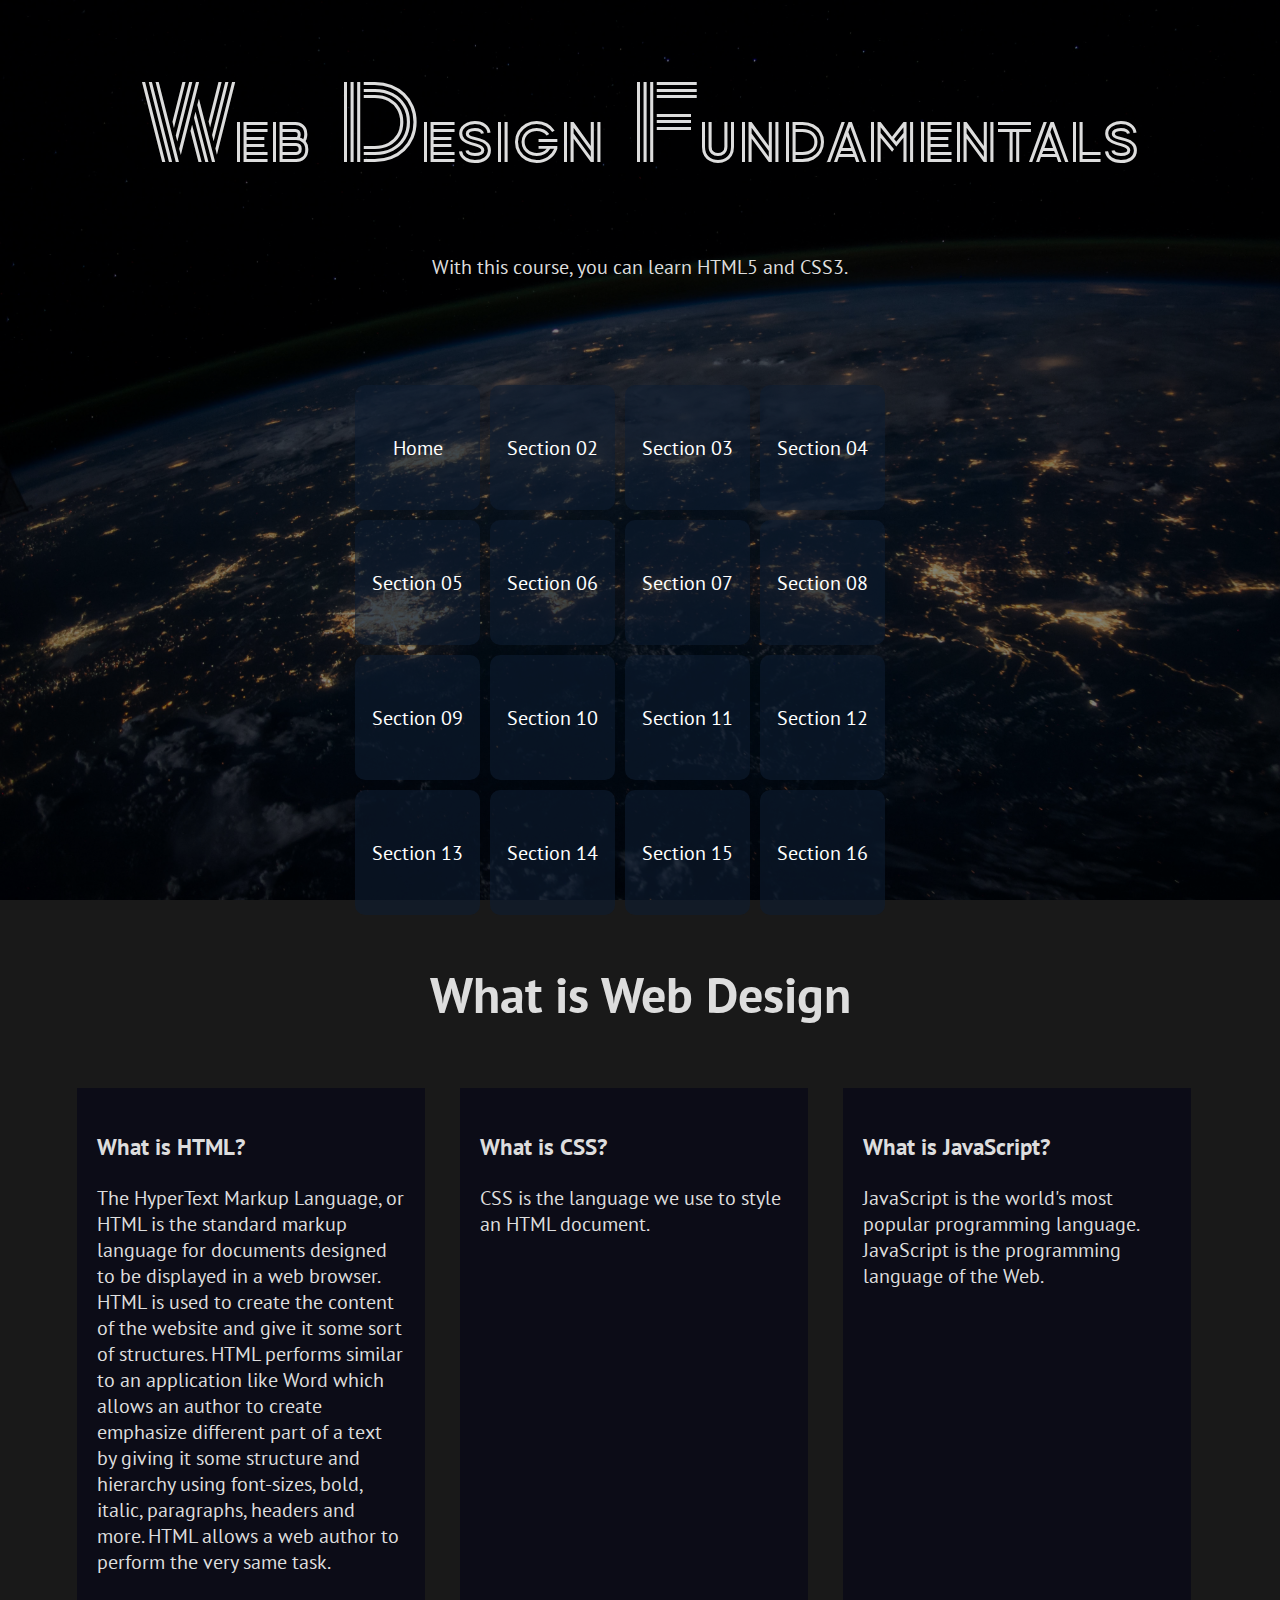
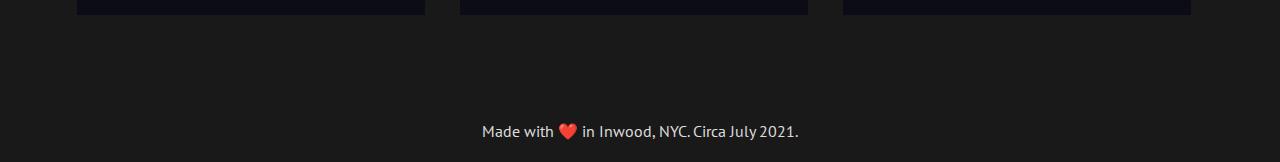
<file: index.html>
<!DOCTYPE html>
<html lang="en">

<head>
    <meta charset="UTF-8" />
    <meta http-equiv="X-UA-Compatible" content="IE=edge" />
    <meta name="viewport" content="width=device-width, initial-scale=1.0" />
    <title>Web Design Fundamentals</title>
    <link href="css/index.css" rel="stylesheet" type="text/css" />
</head>

<body id="home">
    <div class="container">
        <header>
            <div class="welcome">
                <h1>Web Design Fundamentals</h1>
                <p>With this course, you can learn HTML5 and CSS3.</p>
            </div>
        </header>

        <main>
            <section>
                <ul>
                    <li><a href="index.html">Home</a></li>
                    <li><a href="Section_02/">Section 02</a></li>
                    <li><a href="Section_03/">Section 03</a></li>
                    <li><a href="Section_04/">Section 04</a></li>
                    <li><a href="Section_05/">Section 05</a></li>
                    <li><a href="Section_06/">Section 06</a></li>
                    <li><a href="Section_07/">Section 07</a></li>
                    <li><a href="Section_08/">Section 08</a></li>
                    <li><a href="Section_09/">Section 09</a></li>
                    <li><a href="Section_10/">Section 10</a></li>
                    <li><a href="Section_11/">Section 11</a></li>
                    <li><a href="Section_12/">Section 12</a></li>
                    <li><a href="Section_13/">Section 13</a></li>
                    <li><a href="Section_14/">Section 14</a></li>
                    <li><a href="Section_15/">Section 15</a></li>
                    <li><a href="Section_16/">Section 16</a></li>
                </ul>
            </section>

            <h2>What is Web Design</h2>
            <div class="columns">
                <section>
                    <h3>What is HTML?</h3>
                    <p>
                        The HyperText Markup Language, or HTML is the standard markup language for documents designed to be displayed in a web browser. HTML is used to create the content of the website and give it some sort of structures. HTML performs similar to an application
                        like Word which allows an author to create emphasize different part of a text by giving it some structure and hierarchy using font-sizes, bold, italic, paragraphs, headers and more. HTML allows a web author to perform the very
                        same task.
                    </p>
                </section>
                <section>
                    <h3>What is CSS?</h3>
                    <p>CSS is the language we use to style an HTML document.</p>
                </section>
                <section>
                    <h3>What is JavaScript?</h3>
                    <p>
                        JavaScript is the world's most popular programming language. JavaScript is the programming language of the Web.
                    </p>
                </section>
            </div>
        </main>
        <footer>
            <p>Made with ❤️ in Inwood, NYC. Circa July 2021.</p>
        </footer>
    </div>
</body>

</html>
</file>
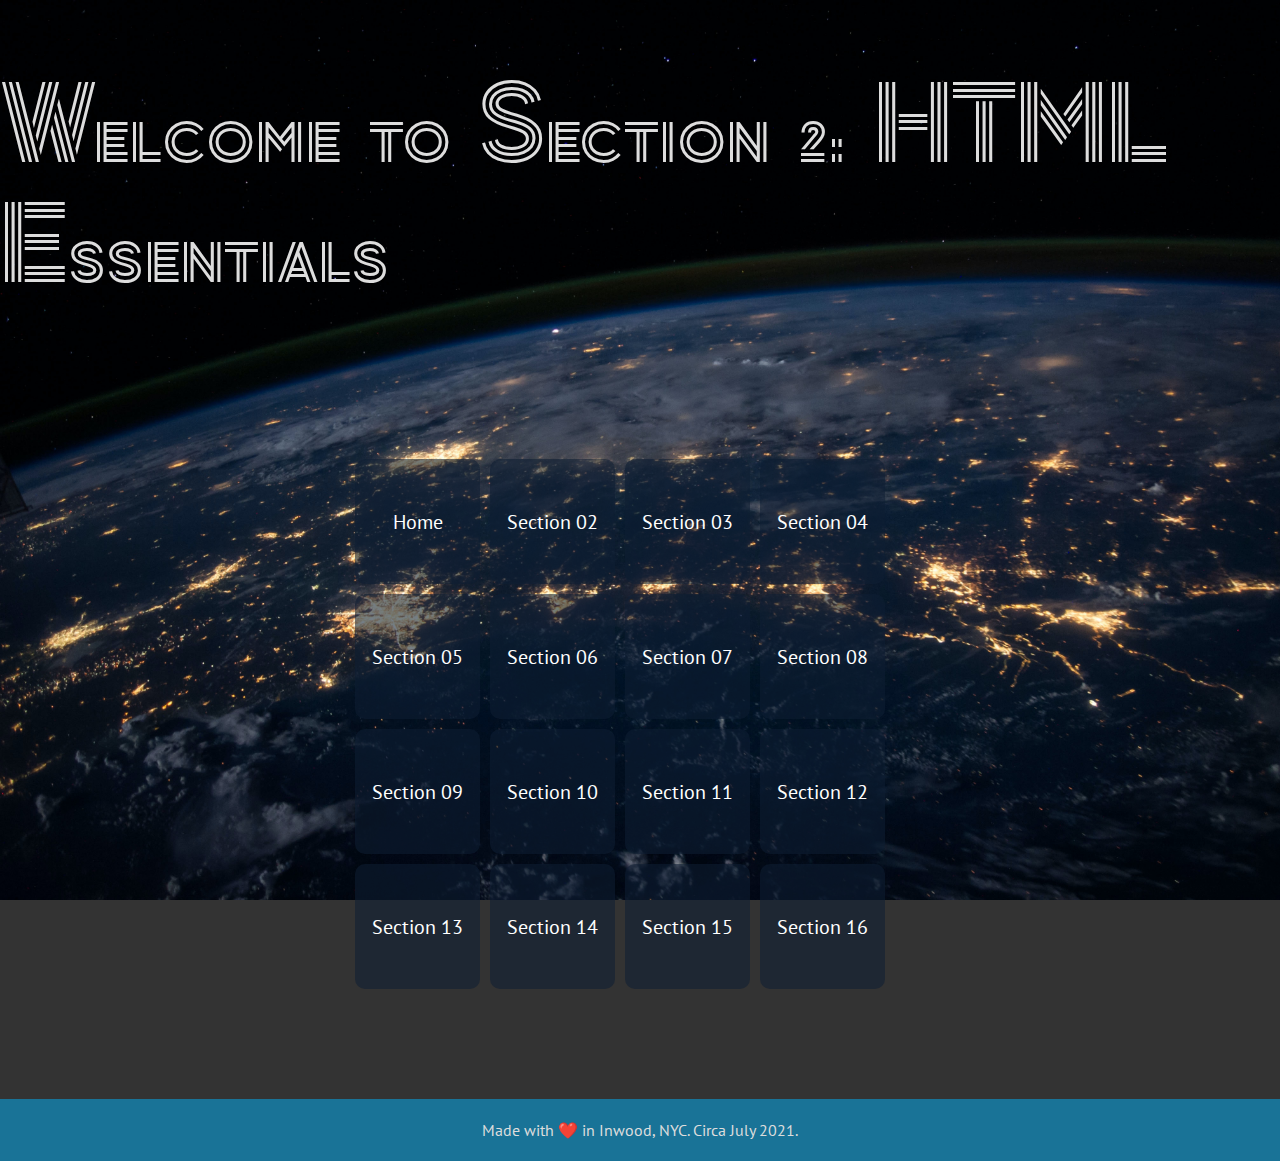
<file: Section_02/index.html>
<!DOCTYPE html>
<html>

<head>
    <meta charset="UTF-8" />
    <meta http-equiv="X-UA-Compatible" content="IE=edge" />
    <meta name="viewport" content="width=device-width, initial-scale=1.0" />
    <link href="index.css" rel="stylesheet" />
    <link href="../css/index.css" rel="stylesheet" />
    <title>Section 2: HTML Essentials</title>
</head>

<body>
    <header>
        <h1>Welcome to Section 2: HTML Essentials</h1>
    </header>
    <main>
        <section>
            <ul>
                <li><a href="../index.html">Home</a></li>
                <li><a href="index.html">Section 02</a></li>
                <li><a href="../Section_03/">Section 03</a></li>
                <li><a href="../Section_04/">Section 04</a></li>
                <li><a href="../Section_05/">Section 05</a></li>
                <li><a href="../Section_06/">Section 06</a></li>
                <li><a href="../Section_07/">Section 07</a></li>
                <li><a href="../Section_08/">Section 08</a></li>
                <li><a href="../Section_09/">Section 09</a></li>
                <li><a href="../Section_10/">Section 10</a></li>
                <li><a href="../Section_11/">Section 11</a></li>
                <li><a href="../Section_12/">Section 12</a></li>
                <li><a href="../Section_13/">Section 13</a></li>
                <li><a href="../Section_14/">Section 14</a></li>
                <li><a href="../Section_15/">Section 15</a></li>
                <li><a href="../Section_16/">Section 16</a></li>
            </ul>
        </section>
    </main>
    <footer>
        <p>Made with ❤️ in Inwood, NYC. Circa July 2021.</p>
    </footer>
</body>

</html>
</file>
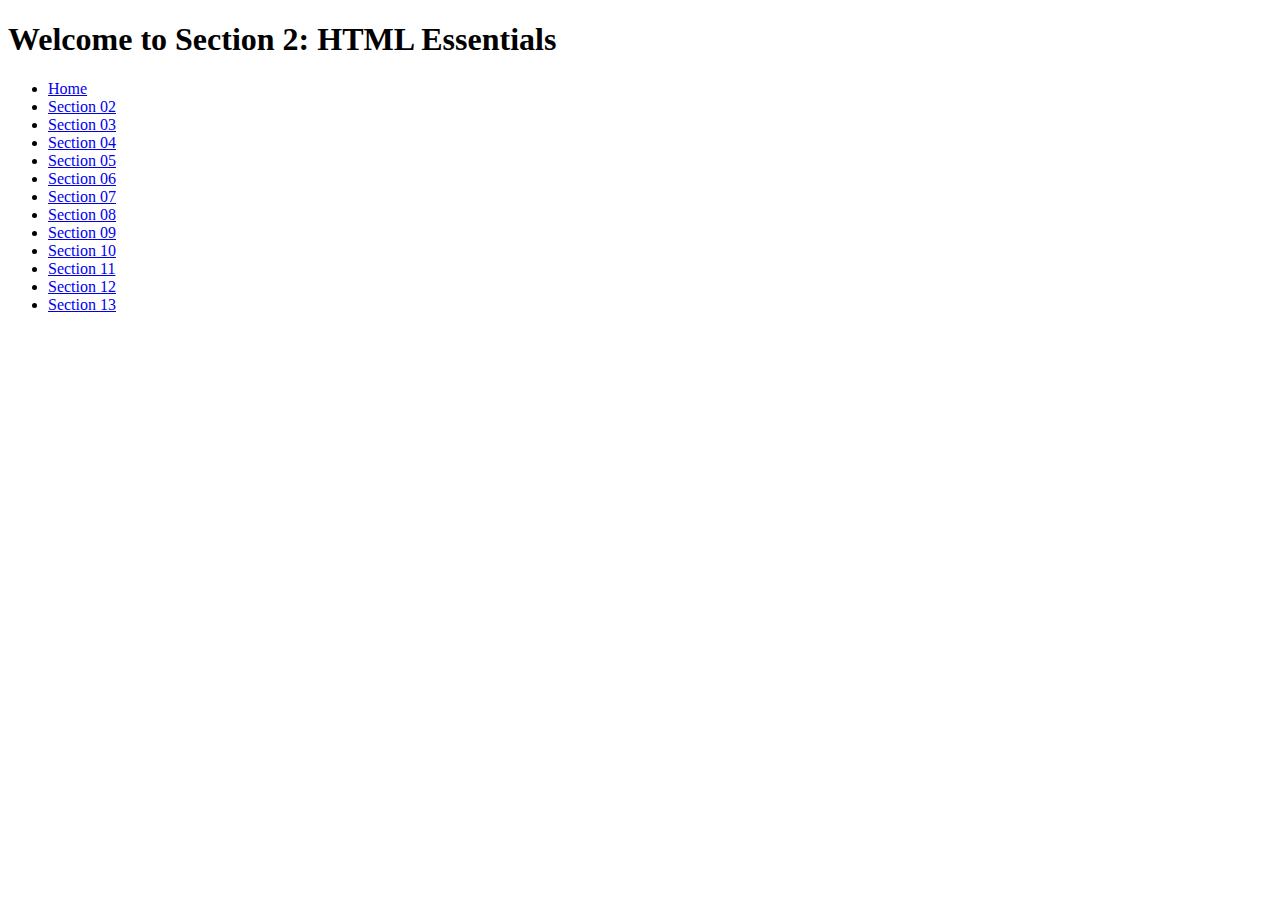
<file: Section_14/index.html>
<!DOCTYPE html>
<html>

<head>
    <meta charset="UTF-8" />
    <meta http-equiv="X-UA-Compatible" content="IE=edge" />
    <meta name="viewport" content="width=device-width, initial-scale=1.0" />
    <title>Section 2: HTML Essentials</title>
</head>

<body>
    <header>
        <h1>Welcome to Section 2: HTML Essentials</h1>
        <ul>
            <li><a href="./">Home</a></li>
            <li><a href="../Section_02/">Section 02</a></li>
            <li><a href="../Section_03/">Section 03</a></li>
            <li><a href="../Section_04/">Section 04</a></li>
            <li><a href="../Section_05/">Section 05</a></li>
            <li><a href="../Section_06/">Section 06</a></li>
            <li><a href="../Section_07/">Section 07</a></li>
            <li><a href="../Section_08/">Section 08</a></li>
            <li><a href="../Section_09/">Section 09</a></li>
            <li><a href="../Section_10/">Section 10</a></li>
            <li><a href="../Section_11/">Section 11</a></li>
            <li><a href="../Section_12/">Section 12</a></li>
            <li><a href="../Section_13/">Section 13</a></li>
        </ul>
        </section>
    </header>
    <main></main>
    <footer></footer>
</body>

</html>
</file>
<file: css/index.css>
@import url('https://fonts.googleapis.com/css2?family=Zen+Tokyo+Zoo&display=swap');
@import url('https://fonts.googleapis.com/css2?family=Lato&family=Montserrat&family=Open+Sans&family=PT+Sans:ital,wght@0,400;0,700;1,400;1,700&family=Raleway&family=Roboto&display=swap');
@import url('https://fonts.googleapis.com/css2?family=Lato&family=Montserrat&family=Open+Sans&family=Raleway&family=Roboto&display=swap');
* {
    box-sizing: border-box;
}

html {
    font-size: 16px;
    height: 100vh;
}

html,
body {
    margin: 0;
    padding: 0;
}

body {
    font-size: 1.25rem;
    background-color: #333;
    color: #ddd;
    font-family: 'PT Sans', Menlo, Helvetica, 'Segoe UI', Tahoma, Geneva, Verdana, sans-serif;
    background-image: url("../img/nasa-Q1p7bh3SHj8-unsplash.jpg");
    background-size: cover;
    background-repeat: none;
    background-attachment: fixed;
}

body div.container {
    background-color: rgba(0, 0, 0, 0.5);
    position: absolute;
    top: 0;
    right: 0;
    left: 0;
    right: 0;
    min-height: 100vh;
}

main h2 {
    text-align: center;
    font-size: 250%;
}

ul {
    width: 50%;
    max-width: 1080px;
    margin: 1em auto 2em;
    padding: 2em 0 0;
    display: flex;
    flex-flow: row wrap;
}

ul li {
    background-color: rgba(14, 30, 51, 0.568);
    margin: 0.25em;
    display: inline-block;
    padding: none;
    text-align: center;
    border-radius: 0.125rem;
    width: 125px;
    height: 125px;
    border-radius: 10px;
    display: flex;
    align-items: center;
    justify-content: center;
    transition-property: background-color width height;
    transition-delay: 50ms;
    transition-duration: 2s;
    transition-timing-function: linear;
}

ul li:hover {
    background-color: white;
    /* transform: scale(125%); */
    width: 150px;
    height: 150px;
}

li a {
    text-decoration: none;
    color: white;
    text-align: center;
    display: block;
}

li:hover a {
    color: rgb(8, 28, 53);
    /* font-size: 120%; */
    font-weight: bold;
}

.welcome h1,
.welcome p {
    text-align: center;
}

h1 {
    font-family: "Zen Tokyo Zoo";
    font-size: 100px;
    font-weight: 400;
}

main {
    width: 80%;
    max-width: 1300px;
    min-width: 1200px;
    margin: 1em auto;
    padding: 1em;
}

footer p {
    text-align: center;
    font-size: 16px;
}

footer {
    margin-top: 5vh;
    padding: 0.25em;
}

.columns {
    display: flex;
    flex-flow: col nowrap;
}

.columns>* {
    width: 30%;
    margin: 1em 1.5%;
    background-color: rgba(0, 0, 22, 0.5);
    padding: 1em;
}
</file>
<file: Section_02/index.css>
@import url('https://fonts.googleapis.com/css2?family=Lato&family=Montserrat&family=Open+Sans&family=Raleway&family=Roboto&display=swap');
* {
    box-sizing: border-box;
}

html {
    font-size: 16px;
    height: 100vh;
}

html,
body {
    margin: 0;
    padding: 0;
}

body {
    font-size: 1.25rem;
    background-color: #333;
    color: #ddd;
    font-family: Helvetica, 'Segoe UI', Tahoma, Geneva, Verdana, sans-serif;
}

ul {
    width: 50%;
    max-width: 1080px;
    margin: 1em auto 1em;
}

ul li {
    background-color: rgba(0, 183, 255, 0.493);
    margin-bottom: 0.125em;
    display: inline-block;
    padding: 0.25em;
    text-align: center;
    border-radius: 0.125rem;
}

ul li:hover {
    background-color: white;
}

li a {
    text-decoration: none;
    color: white;
}

li:hover a {
    color: rgba(0, 183, 255, 0.493);
}

body>h1,
body>p {
    text-align: center;
}

main {
    width: 60%;
    max-width: 1080px;
    margin: 1em auto;
}

footer p {
    text-align: center;
    font-size: 16px;
}

footer {
    background-color: rgba(0, 183, 255, 0.493);
    padding: 0.25em;
}
</file>
